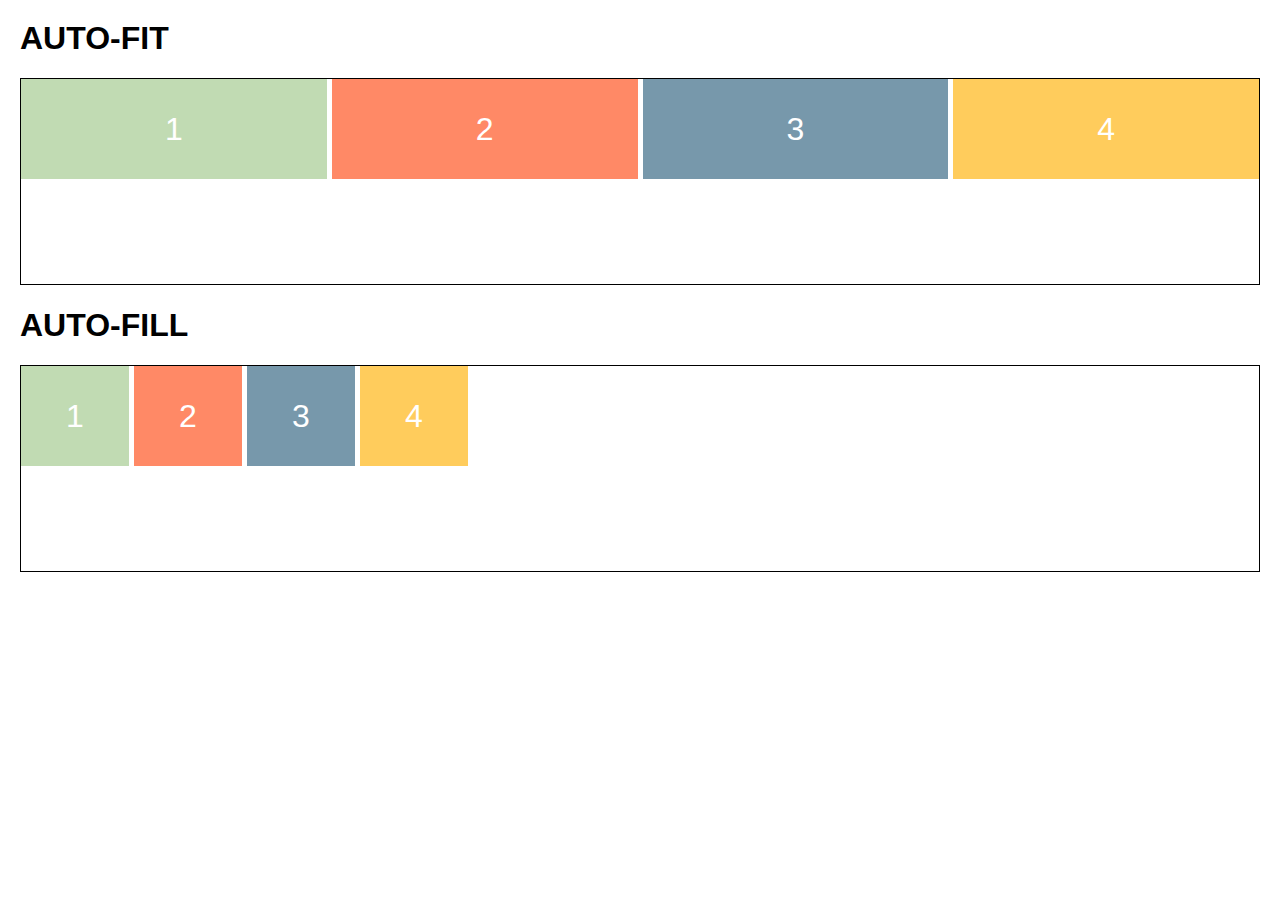
<file: auto-fit-auto-fill/index.html>
<html>
    <head>
        <link rel="stylesheet" href="index.css">
        <link rel="stylesheet" href="basic.css">

    </head>
    <body>
        <h1 class="title">AUTO-FIT</h1>
        <div class="container">
            <div>1</div>
            <div>2</div>
            <div>3</div>
            <div>4</div>
        </div>
        <h1 class="title">AUTO-FILL</h1>
        <div class="container2">
            <div>1</div>
            <div>2</div>
            <div>3</div>
            <div>4</div>
        </div>
    </body>
</html>
</file>
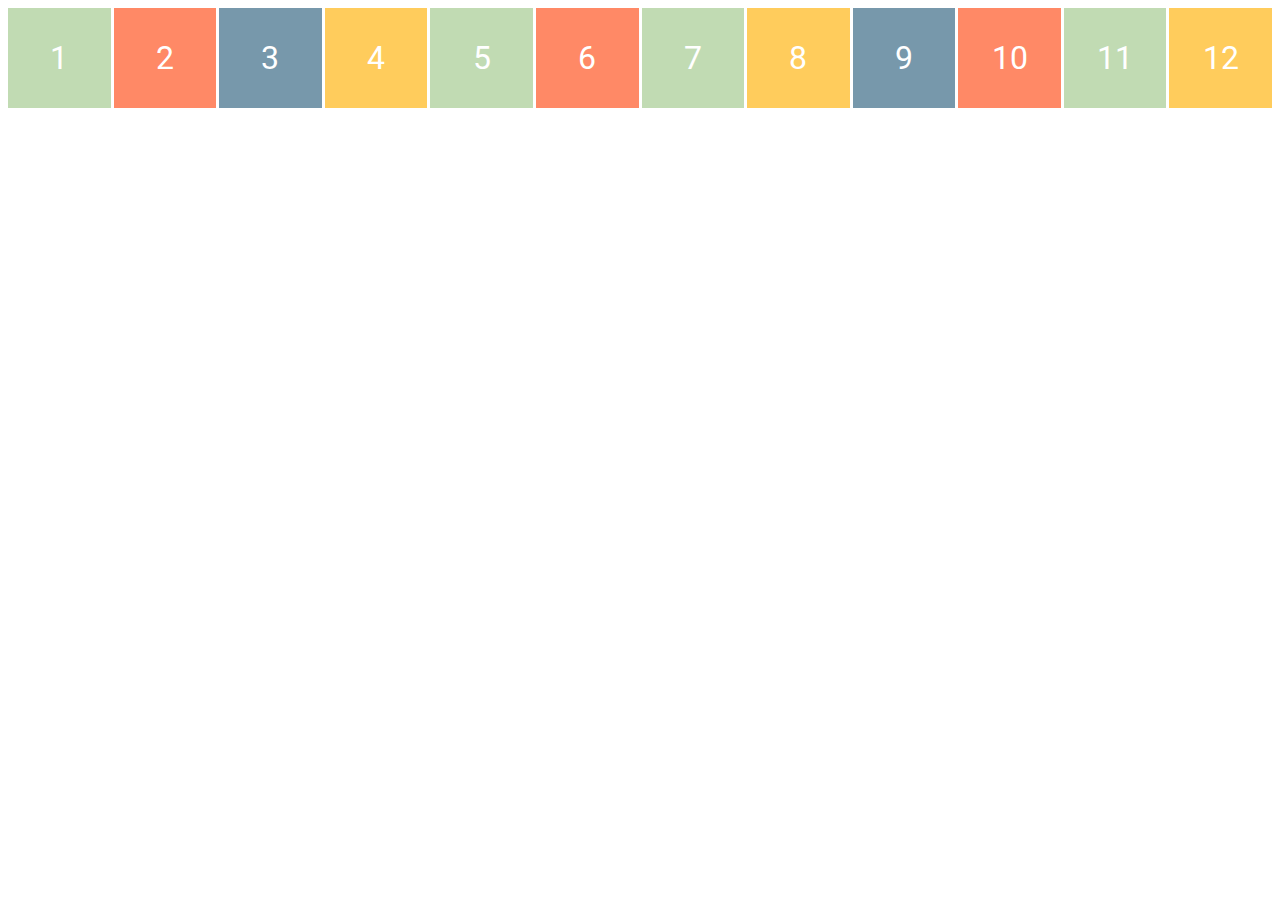
<file: auto-fit-minmax/index.html>
<!-- Section 2 -->
<!DOCTYPE html>
<html>
    <head>
        <link href="https://fonts.googleapis.com/css?family=Roboto" rel="stylesheet">
        <link href="basic.css"  type="text/css" rel="stylesheet"/>
        <link href="index.css"  type="text/css" rel="stylesheet"/>
    </head>
    <body>
        <div class="container">
            <div>1</div>
            <div>2</div>
            <div>3</div>
            <div>4</div>
            <div>5</div>
            <div>6</div>
            <div>7</div>
            <div>8</div>
            <div>9</div>
            <div>10</div>
            <div>11</div>
            <div>12</div>
        </div>
    </body>
</html>
</file>
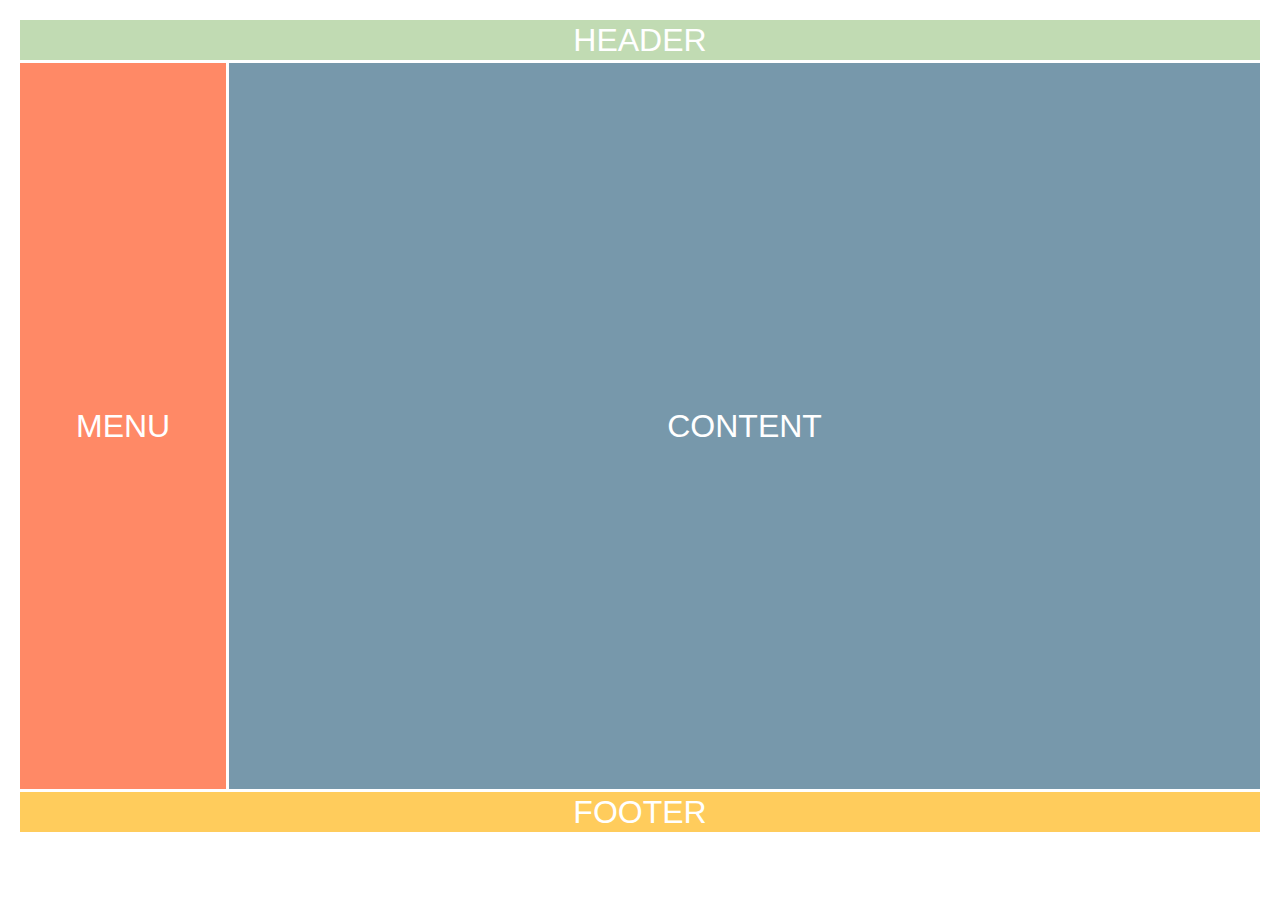
<file: Bonus-named-lines/index.html>
<html>
    <head>
        <link rel="stylesheet" href="index.css">
        <link rel="stylesheet" href="basic.css">
    </head>
    <body>
        <div class="container">
            <div class="header">HEADER</div>
            <div class="menu">MENU</div>
            <div class="content">CONTENT</div>
            <div class="footer">FOOTER</div>
        </div>
    </body>
</html>
</file>
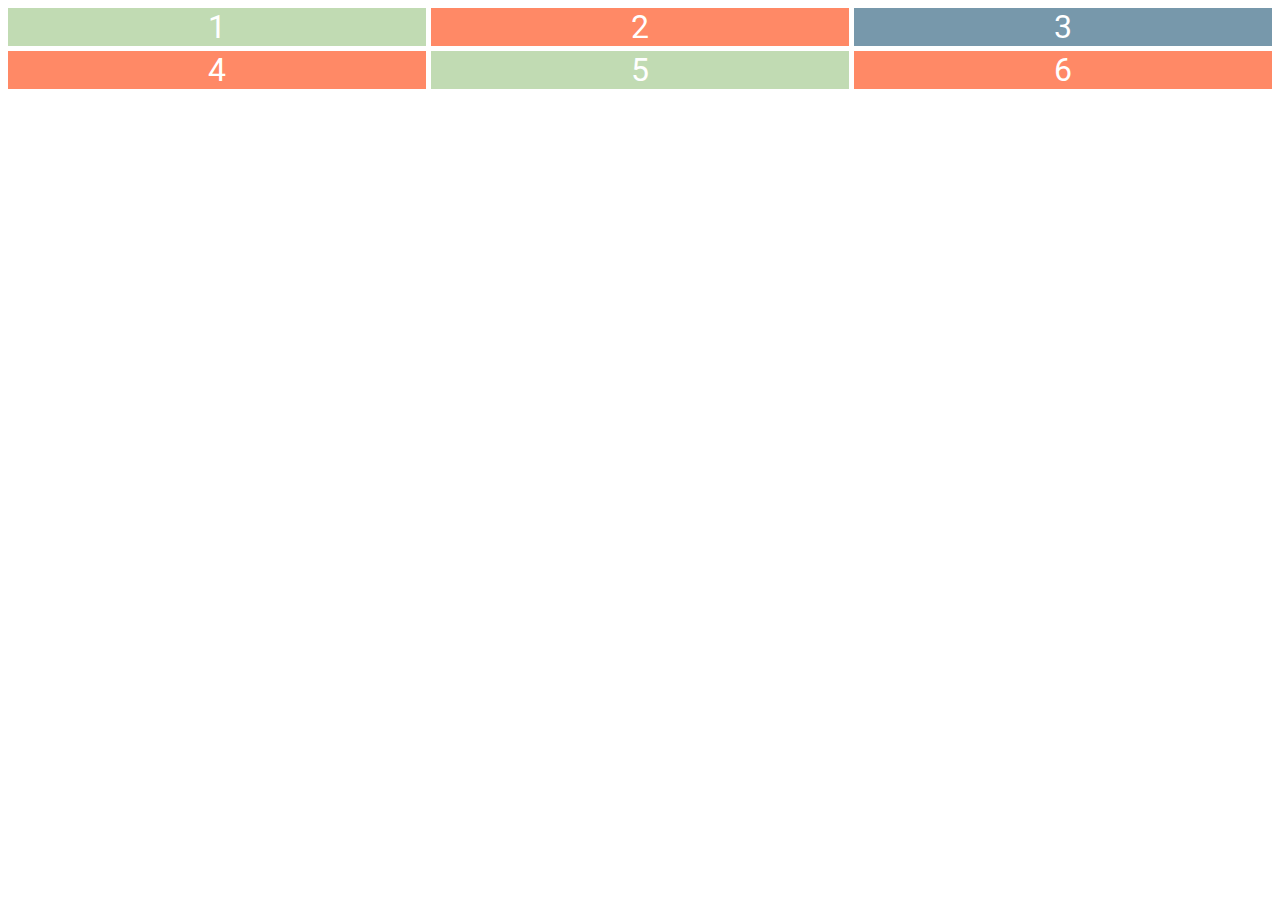
<file: css-grid/index.html>
<!DOCTYPE html>
<html>
    <head>
        <link href="https://fonts.googleapis.com/css?family=Roboto" rel="stylesheet">
        <link href="basic.css"  type="text/css" rel="stylesheet"/>
    </head>
    <body>
        <div class="container">
            <div>1</div>
            <div>2</div>
            <div>3</div>
            <div>4</div>
            <div>5</div>
            <div>6</div>
        </div>
    </body>
</html>
</file>
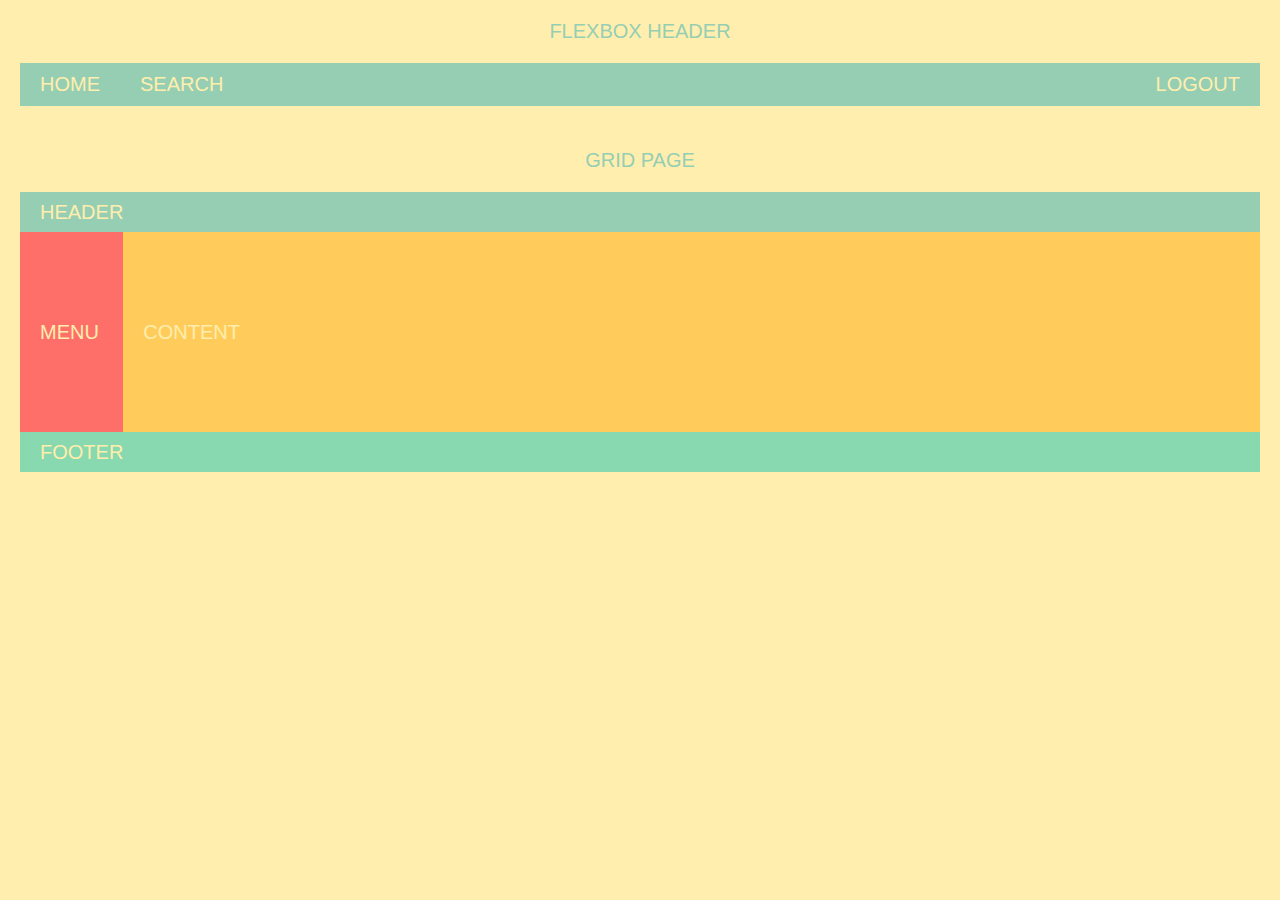
<file: grid-flexbox/index.html>
<!-- 
    flexbox is built for one-dimensional layout while grid is for two-dimensional layout.
    flexbox is content first while grid is layout first.

    In flexbox, You can simply make the div flexible box by assigning display:flex, and then, align the elements based on the conetent. i.e. To move third div to right hand side, simply apply margin-left:auto to it. 

    In grid, once you make a container grid based, you need to define layout of that grid by defining rows and columns of it. Later on, based on that layout, you can place the elements in it's layout.
-->
<html>
    <head>
        <link rel="stylesheet" href="basic.css">
        <link rel="stylesheet" href="index.css">
    </head>
    <body>
        <p>FLEXBOX HEADER</p>
        <div class="flexbox-header">
            <div>HOME</div>
            <div>SEARCH</div>
            <div>LOGOUT</div>
        </div>
        <br>
        <p>GRID PAGE</p>
        <div class="grid-page">
            <div class="header">HEADER</div>
            <div class="menu">MENU</div>
            <div class="content">CONTENT</div>
            <div class="footer">FOOTER</div>
        </div>
    </body>
</html>
</file>
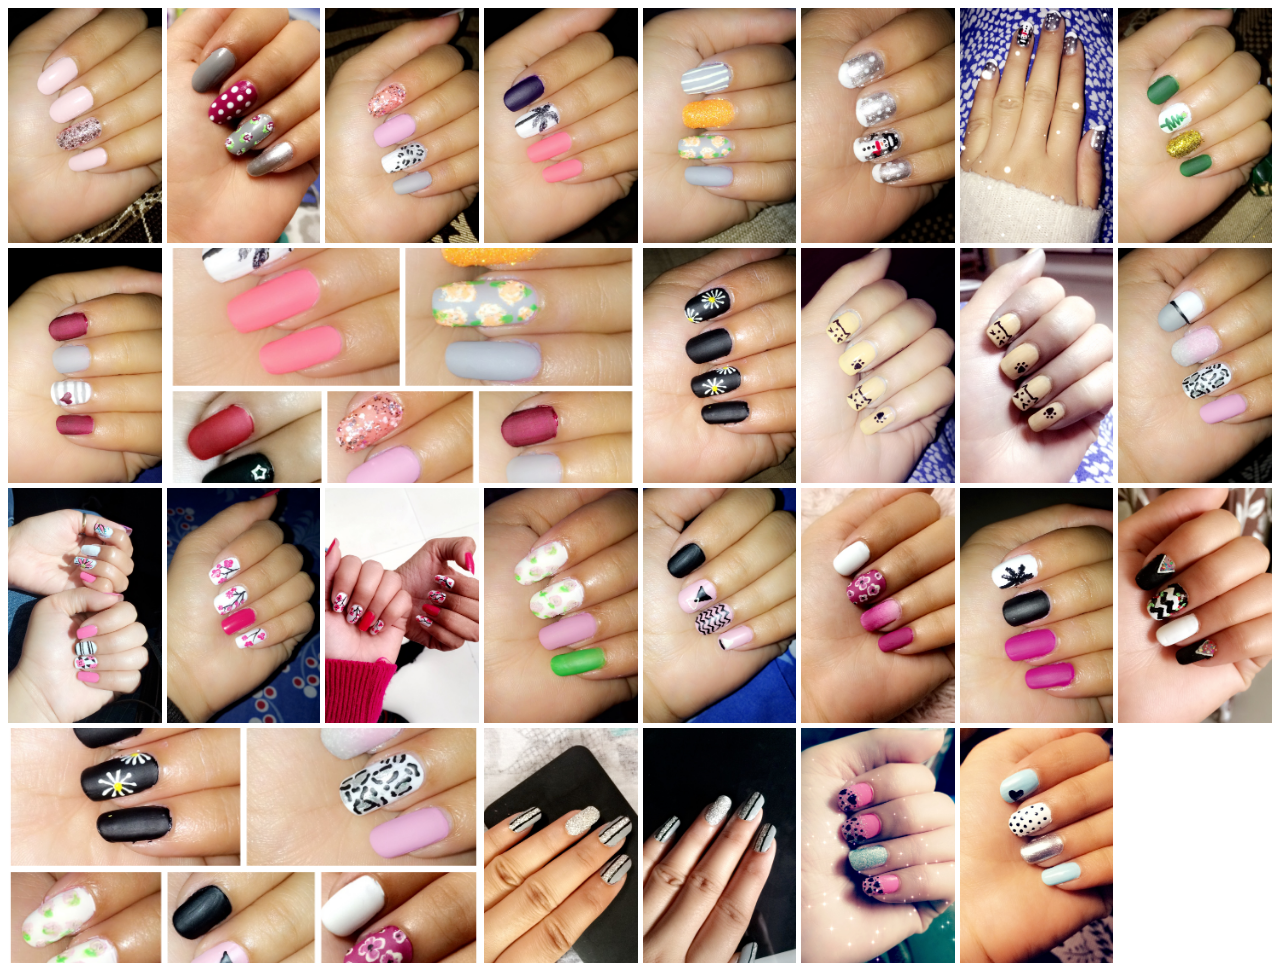
<file: image-grid/index.html>
<!-- Section 2 - Image Grid -->
<!DOCTYPE html>
<html>
    <head>
        <link href="https://fonts.googleapis.com/css?family=Roboto" rel="stylesheet">
        <link href="basic.css"  type="text/css" rel="stylesheet"/>
        <link href="index.css"  type="text/css" rel="stylesheet"/>
    </head>
    <body>
        <div class="container">
            <div class="vertical">
                <img src="img/IMG_0099.JPG"/>
            </div>
            <div class="vertical">
                <img src="img/IMG_0601.JPG"/>
            </div>
            <div class="vertical">
                <img src="img/IMG_0630.JPG"/>
            </div>
            <div class="vertical">
                <img src="img/IMG_0695.JPG"/>
            </div>
            <div class="vertical">
                <img src="img/IMG_0828.JPG"/>
            </div>
            <div class="vertical">
                <img src="img/IMG_1422.JPG"/>
            </div>
            <div class="vertical">
                <img src="img/IMG_1425.JPG"/>
            </div>
            <div class="vertical">
                <img src="img/IMG_1845.JPG"/>
            </div>
            <div class="vertical">
                <img src="img/IMG_1999.JPG"/>
            </div>
            <div class="square">
                <img src="img/IMG_2172.JPG"/>
            </div>
            <div class="vertical">
                <img src="img/IMG_2616.JPG"/>
            </div>
            <div class="vertical">
                <img src="img/IMG_2858.JPG"/>
            </div>
            <div class="vertical">
                <img src="img/IMG_2859.JPG"/>
            </div>
            <div class="vertical">
                <img src="img/IMG_2955.JPG"/>
            </div>
            <div class="vertical">
                <img src="img/IMG_3009.JPG"/>
            </div>
            <div class="vertical">
                <img src="img/IMG_3489.JPG"/>
            </div>
            <div class="vertical">
                <img src="img/IMG_3554.JPG"/>
            </div>
            <div class="vertical">
                <img src="img/IMG_4185.JPG"/>
            </div>
            <div class="vertical">
                <img src="img/IMG_6034.JPG"/>
            </div>
            <div class="vertical">
                <img src="img/IMG_6206.JPG"/>
            </div>
            <div class="square">
                <img src="img/IMG_6245.JPG"/>
            </div>
            <div class="vertical">
                <img src="img/IMG_6372.JPG"/>
            </div>
            <div class="vertical">
                <img src="img/IMG_6455.JPG"/>
            </div>
            <div class="vertical">
                <img src="img/IMG_6670.JPG"/>
            </div>
            <div class="vertical">
                <img src="img/IMG_6671.JPG"/>
            </div>
            <div class="vertical">
                <img src="img/IMG_7968.JPG"/>
            </div>
            <div class="vertical">
                <img src="img/IMG_8556.JPG"/>
            </div>
        </div>
    </body>
</html>
</file>
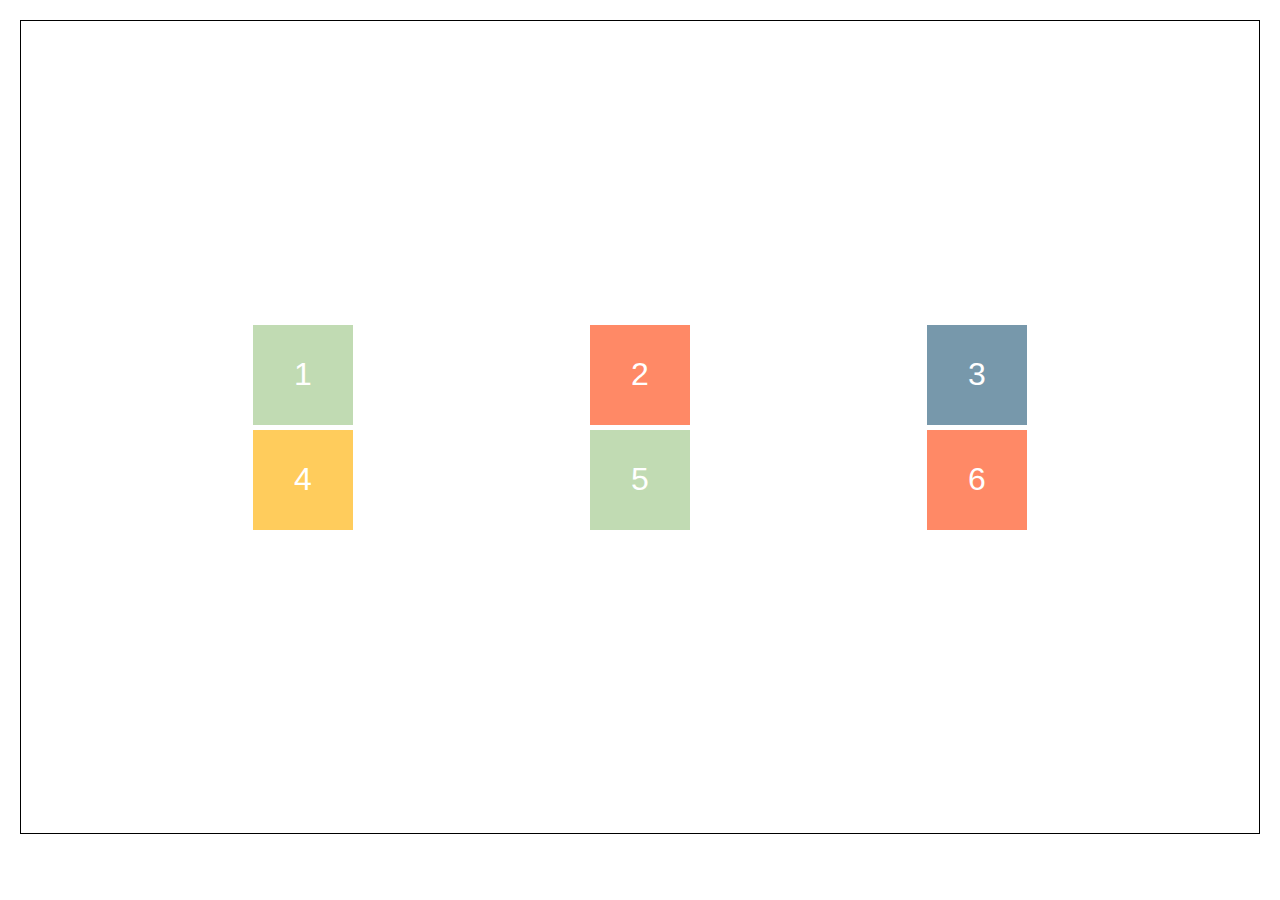
<file: justify-content-align-content/index.html>
<html>
    <head>
        <link rel="stylesheet" href="index.css">
        <link rel="stylesheet" href="basic.css">

    </head>
    <body>
        <div class="container">
            <div>1</div>
            <div>2</div>
            <div>3</div>
            <div>4</div>
            <div>5</div>
            <div>6</div>
        </div>
    </body>
</html>
</file>
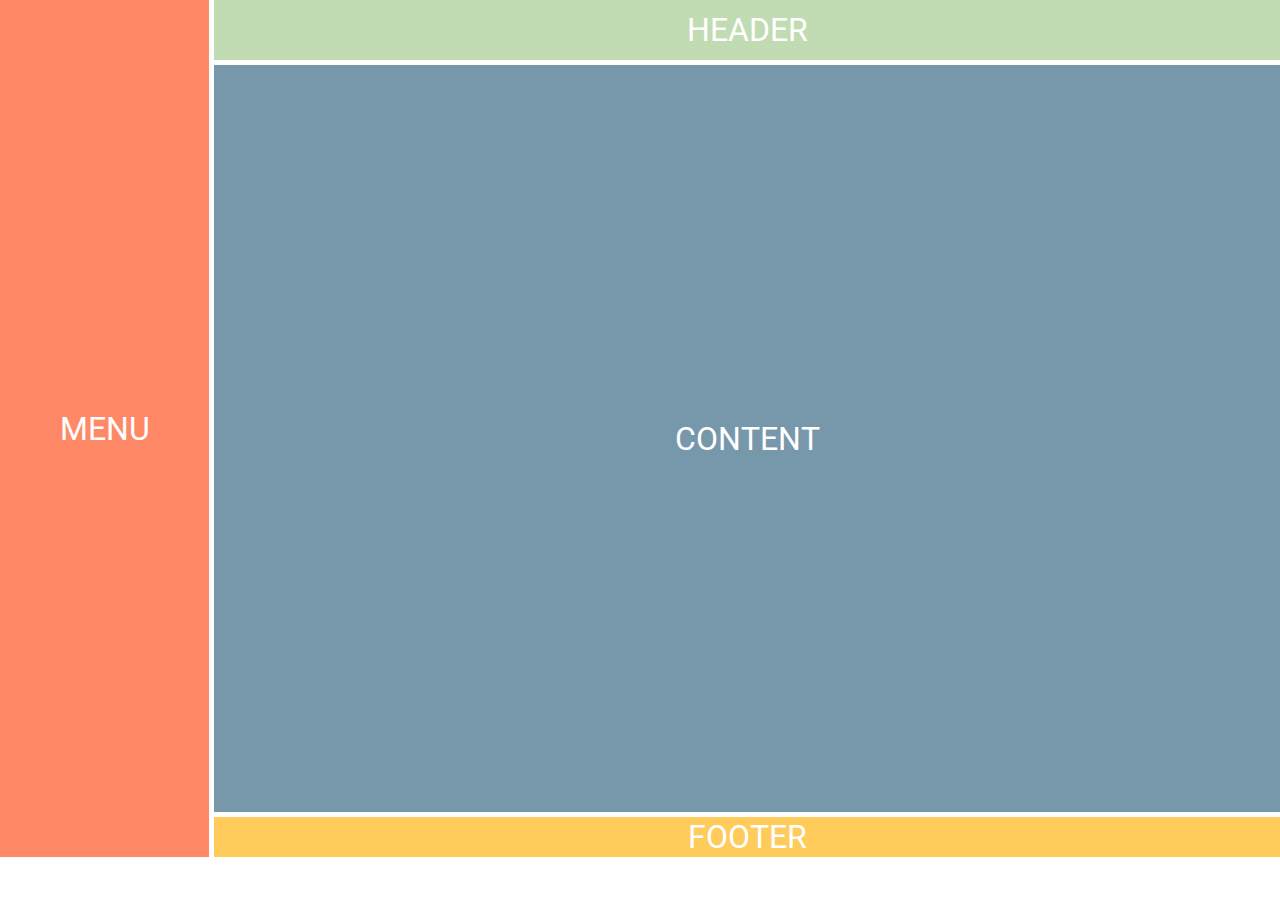
<file: page-layout/index.html>
<!DOCTYPE html>
<html>
    <head>
        <link href="https://fonts.googleapis.com/css?family=Roboto" rel="stylesheet">
        <link href="basic.css"  type="text/css" rel="stylesheet"/>
        <link href="index.css"  type="text/css" rel="stylesheet"/>
    </head>
    <body>
        <div class="container">
            <div class="header">HEADER</div>
            <div class="menu">MENU</div>
            <div class="content">CONTENT</div>
            <div class="footer">FOOTER</div>
        </div>
    </body>
</html>
</file>
<file: auto-fit-auto-fill/index.css>
.container {
    border: 1px solid black;
    display: grid;
    grid-gap: 5px;
    grid-template-columns: repeat(auto-fit, minmax(100px, 1fr));
    grid-template-rows: 100px 100px;
}

.container2 {
    border: 1px solid black;
    display: grid;
    grid-gap: 5px;
    grid-template-columns: repeat(auto-fill, minmax(100px, 1fr));
    grid-template-rows: 100px 100px;
}
/*
    auto-fill adds new column tracks, albeit of not having actual elements, at every threshold. In this case, 100px;
    auto-fit makes sure that all the available elements fit the grid.

    Under the hood, both adds new column tracks but auto-fit collapses newly added columns.
*/
</file>
<file: auto-fit-auto-fill/basic.css>
html,body{
    font-family: 'Roboto', sans-serif;
    height: 95%;
    margin:0;
    padding:10px;
}
.container > div, .container2 > div{
    color:#fff;
    font-size: 2em;
    display: flex;
    justify-content: center;
    align-items: center;
}
.container > div > img{
    object-fit: cover;
    width: 100%;
    height: 100%;
}
.container > div:nth-child(1n), .container2 > div:nth-child(1n){
    background-color: #C1DBB3;
}
.container > div:nth-child(3n), .container2 > div:nth-child(3n){
    background-color: #7798AB;
}
.container > div:nth-child(2n), .container2 > div:nth-child(2n){
    background-color: #FF8966;
}
.container > div:nth-child(4n), .container2 > div:nth-child(4n){
    background-color: #ffcc5c;
}
</file>
<file: auto-fit-minmax/basic.css>
html,body{
    font-family: 'Roboto', sans-serif;
    height: 100%;
}
.container div{
    color:#fff;
    font-size: 2em;
    display: flex;
    justify-content: center;
    align-items: center;
}
.container div:nth-child(1n){
    background-color: #C1DBB3;
}
.container div:nth-child(3n){
    background-color: #7798AB;
}
.container div:nth-child(2n){
    background-color: #FF8966;
}
.container div:nth-child(4n){
    background-color: #ffcc5c;
}
</file>
<file: auto-fit-minmax/index.css>
.container{
    height: 100%;
    display:grid;
    grid-template-columns: repeat(auto-fit,minmax(100px, 1fr));
    /* rows declaration can be removed if you have used grid-auto-rows, in this case, all rows will be created implicitly. */
    grid-template-rows: 100px 100px;
    grid-auto-rows: 100px;
    grid-gap: 3px;

    /* 
        ::grid-template-columns: repeat(auto-fit,minmax(100px, 1fr))::
        auto-fit: vary the no of columns based on the width of grid
        minmax: minimum & maximum width of a column
        ::grid-template-rows: repeat(auto,auto)::
        Will take up the height automaticaly based on the parent container's height.
        --Implicit Rows--
        ::grid-auto-rows:100px::
        To handle the height of rows which get created automatically when we shrink the browser size, use grid-auto-rows property.
    */
}

/* https://scrimba.com/p/pWqLHa/cQgzgUN
https://scrimba.com/c/cgGwVhb */
</file>
<file: Bonus-named-lines/index.css>
.container {
    height: 100%; 
    display: grid;
    grid-gap: 3px;
    grid-template-columns: [main-start] 1fr [content-start] 5fr [content-end main-end];
    grid-template-rows: 40px auto 40px; 
}
/* 
    grid-template-columns: [main-start] 1fr [content-start] 5fr [content-end main-end];
    Providing names to the column lines and then using it to define the space that it should take up.
    i.e. grid-column: main-start / main-end;

    Note the naming convention which has been used, it's hyphen separated names ending with either start or end. For example, content-start,content-end,main-start,main-end etc.
    This way we can directly use prefix as a value for grid-column property.

    To use grid-area, name should be available on all four lines of that area.
*/
.header {
    grid-column: main;
}
.content {
    grid-column: content;
}
.footer {
    grid-column: main;
}
</file>
<file: Bonus-named-lines/basic.css>
html,body{
    font-family: 'Roboto', sans-serif;
    height: 95%;
    margin:0;
    padding:10px;
}
.container > div{
    color:#fff;
    font-size: 2em;
    display: flex;
    justify-content: center;
    align-items: center;
}
.container > div > img{
    object-fit: cover;
    width: 100%;
    height: 100%;
}
.container > div:nth-child(1n){
    background-color: #C1DBB3;
}
.container > div:nth-child(3n){
    background-color: #7798AB;
}
.container > div:nth-child(2n){
    background-color: #FF8966;
}
.container > div:nth-child(4n){
    background-color: #ffcc5c;
}
</file>
<file: css-grid/basic.css>
html,body{
    font-family: 'Roboto', sans-serif;   
}
.container{
    display:grid;
    /* 
        :: grid-template-columns:repeat(3,1fr) :: 
            repeat(no of columns, width of a column)
            1fr takes the entire available width
        :: grid-template-rows:repeat(2,50px) :: 
            repeat(no of rows, height of a row)
            1fr takes the entire available width
        :: grid-gap:5px ::
            Gap between each grid element    
    */
    grid-template-columns:repeat(3,1fr);
    grid-template-rows:repeat(2,1fr);
    grid-gap: 5px;
    /*
        Shorthand for defining rows and columns
        grid-template: repeat(2,50px) / repeat(3,1fr)
        Remember drawing an L: First rows & then columns
    */
}

/* 
    How div elements work?
        div are block level elements. They won't tolerate any elements on their left or right side, and thus, take up the entire width. However, height of div elements are calculated from it's descendants. So, Its' not vertically blocked. It will only take as much height as it requires for it's content to display.
*/
.container div{
    color:#fff;
    font-size: 2em;
    display: flex;
    justify-content: center;
    align-items: center;
}
.container div:nth-child(1n){
    background-color: #C1DBB3;
}
.container div:nth-child(3n){
    background-color: #7798AB;
}
.container div:nth-child(2n){
    background-color: #FF8966;
}
</file>
<file: grid-flexbox/basic.css>
html,
body {
    background-color: #ffeead;
    margin: 10px;
    font-size: 20px;
    font-family: 'Roboto', sans-serif;
}

p {
    color: #96ceb4;
    text-align: center;
}

.flexbox-header>div {
    display: flex;
    font-size: 1em;
    padding: 10px 20px;
}

.flexbox-header {
    background-color: #96ceb4;
    color: #ffeead;
}

.header {
    background-color: #96ceb4;
}

.header :nth-child(2) {
    padding: 0 40px;
}

.menu {
    background-color: #ff6f69;
}

.content {
    background-color: #ffcc5c;
}

.footer {
    background-color: #88d8b0;
}

.grid-page>div {
    color: #ffeead;
    display: flex;
    align-items: center;
    padding: 0px 20px;
}
</file>
<file: grid-flexbox/index.css>
.flexbox-header {
    display: flex;
}

.flexbox-header > div:nth-child(3) {
    margin-left: auto;
}

.grid-page {
    display: grid;
    grid-template-columns: repeat(12, 1fr);
    grid-template-rows: 40px 200px 40px;
}

.header {
    grid-column: 1 / -1;
}

.menu {
    grid-column: 1 / 2;
}

.content {
    grid-column: 2 / -1;
}

.footer {
    grid-column: 1 / -1;
}
</file>
<file: image-grid/basic.css>
html,body{
    font-family: 'Roboto', sans-serif;
    height: 100%;
}
.container > div{
    color:#fff;
    font-size: 2em;
    display: flex;
    justify-content: center;
    align-items: center;
}
.container > div > img{
    object-fit: cover;
    width: 100%;
    height: 100%;
}
.container > div:nth-child(1n){
    background-color: #C1DBB3;
}
.container > div:nth-child(3n){
    background-color: #7798AB;
}
.container > div:nth-child(2n){
    background-color: #FF8966;
}
.container > div:nth-child(4n){
    background-color: #ffcc5c;
}
</file>
<file: image-grid/index.css>
.container{    
    display:grid;
    grid-gap: 5px;
    grid-template-columns: repeat(auto-fit,minmax(150px, 1fr));
    grid-auto-rows: 75px;
    grid-auto-flow: dense;
}
/* 
    grid-auto-flow: row ::  It means containers will be placed one by one & one row at a time. 
    grid-auto-flow: dense ::  Attempts to fill up the holes.
    Source order independence which means grid can reorder the layout regardless of how it is written in markup.
*/
.horizontal{
    /* 
        For horizontal images, apply grid-column property.
        grid-column: 1 / span 2 :: This would always start with column 1 irrespective of available space in previous row.
        Instead, use grid-column: auto / span 2; || grid-column: span 2;
    */
    grid-column: span 2;
}
.vertical{
    grid-row: span 3;
}
.square{
    grid-column: span 3;
    grid-row: span 3;
}
/* https://scrimba.com/p/pWqLHa/cQgzgUN
https://scrimba.com/c/cgGwVhb */
</file>
<file: justify-content-align-content/index.css>
.container {
    border: 1px solid black;
    height: 100%;
    display: grid;
    grid-gap: 5px;
    grid-template-columns: repeat(3, 100px);
    grid-template-rows: repeat(2, 100px);
    justify-content: space-evenly;
    align-content:center;
}
/* 
    justify-content: center;
    Justifies the content horizontally (start, center, end etc..)
    space-between: Puts space between the elements.
    space-evenly: Distributes space equally among the items.
    space-aroud: First & last space would be of half of the size compare to the in-between spaces.
    align-content:center;
    Aligns the content vertically.
*/
</file>
<file: justify-content-align-content/basic.css>
html,body{
    font-family: 'Roboto', sans-serif;
    height: 95%;
    margin:0;
    padding:10px;
}
.container > div{
    color:#fff;
    font-size: 2em;
    display: flex;
    justify-content: center;
    align-items: center;
}
.container > div > img{
    object-fit: cover;
    width: 100%;
    height: 100%;
}
.container > div:nth-child(1n){
    background-color: #C1DBB3;
}
.container > div:nth-child(3n){
    background-color: #7798AB;
}
.container > div:nth-child(2n){
    background-color: #FF8966;
}
.container > div:nth-child(4n){
    background-color: #ffcc5c;
}
</file>
<file: page-layout/basic.css>
html,body{
    font-family: 'Roboto', sans-serif;   
    margin: 0;
}
.container div{
    color:#fff;
    font-size: 2em;
    display: flex;
    justify-content: center;
    align-items: center;
}
.container div:nth-child(1n){
    background-color: #C1DBB3;
}
.container div:nth-child(3n){
    background-color: #7798AB;
}
.container div:nth-child(2n){
    background-color: #FF8966;
}
.container div:nth-child(4n){
    background-color: #ffcc5c;
}
</file>
<file: page-layout/index.css>
.container{
    display:grid;    
    grid-template-columns: repeat(12,1fr);
    grid-template-rows: 60px 83vh 40px; 
    grid-gap: 5px;
}
/*  1) Way 1
        grid-column-start:1;
        grid-column-end: 3;
        This means that grid column should start at column line 1 and should finish at column line 3. We have two columns in this example,
        and thus, three column lines.
    2) Way 2
        Shorthand method of above syntax: start / end
        grid-column: 1  / 3;
    3) Way 3
        grid-column: 1 / span 2;
        Start at column 1 and span across two columns
    4) Way 4
        :: grid-column: 1 / -1 :: Start at column 1 & span till last column line
*/
.header{
    grid-column: -11 / -1;    
}
.menu{
    grid-column: 1 / span 2;
    grid-row: 1 / -1;
}
.content{
    grid-column: -11 / -1;
}
.footer{
    grid-column: -11 / -1;
}

/* .header{
    grid-column: 1 / 11;
}
.menu{
    grid-column: 11 / span 2;
    grid-row: 1 / -1;
}
.content{
    grid-column: 1 / 11;
}
.footer{
    grid-column: 1 / 11;
} */
</file>
